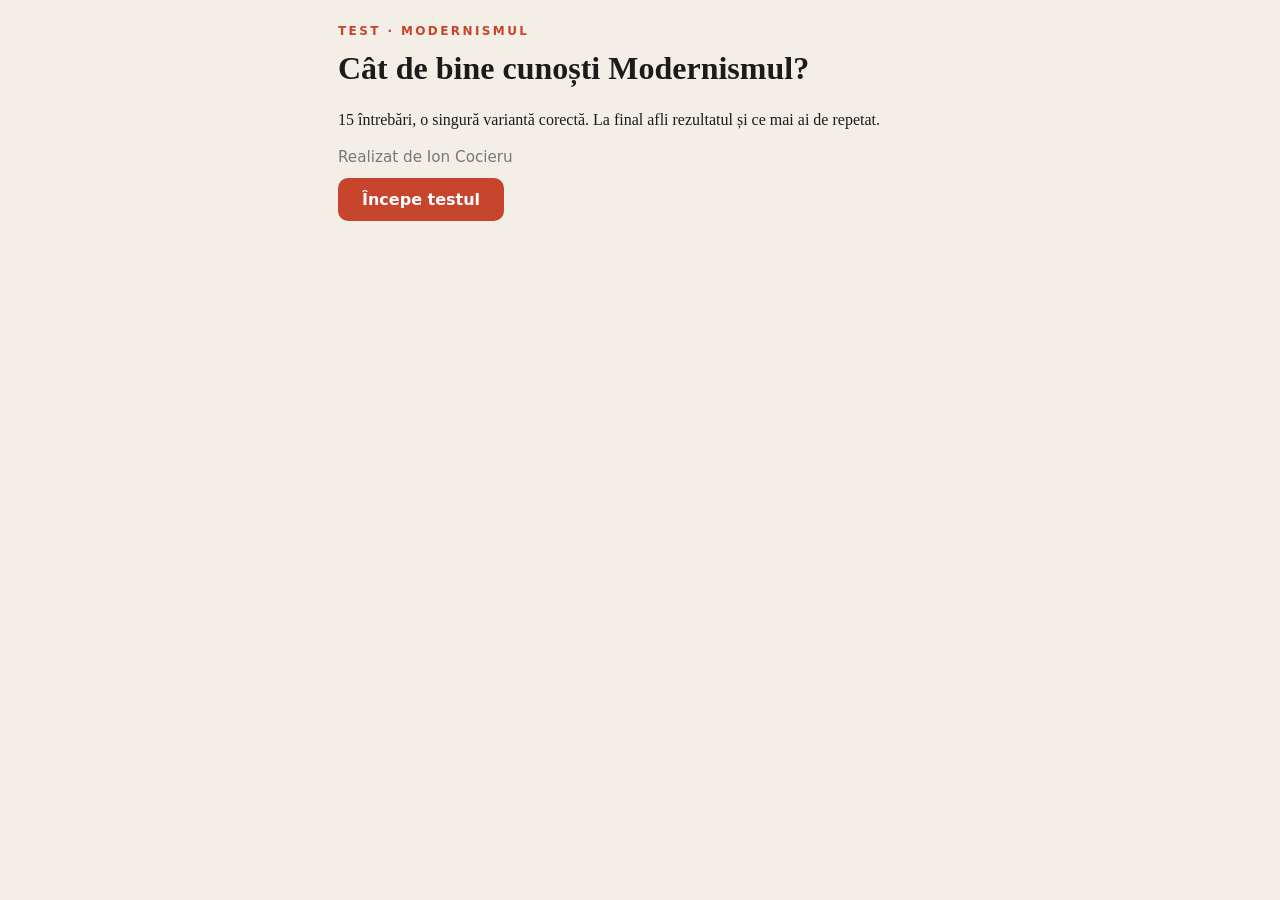
<file: ion.html>
<!DOCTYPE html>
<html lang="ro"><head><meta charset="utf-8">
<meta name="viewport" content="width=device-width, initial-scale=1, viewport-fit=cover">
<title>Test: Modernismul</title>
<style>
:root{box-sizing:border-box;padding-top:env(safe-area-inset-top,0px);padding-bottom:env(safe-area-inset-bottom,0px);--bg:#f4efe6;--fg:#1c1b1a;--card:#fffaf0;--ac:#c8452d;--ok:#2f7d4f;--no:#b3261e;--mu:#777}
@media (prefers-color-scheme:dark){:root:not([data-theme="light"]){--bg:#17161a;--fg:#f1ece2;--card:#222027;--ac:#ef7a5f;--ok:#58b57c;--no:#ef6b62;--mu:#9a96a0}}
:root[data-theme="dark"]{--bg:#17161a;--fg:#f1ece2;--card:#222027;--ac:#ef7a5f;--ok:#58b57c;--no:#ef6b62;--mu:#9a96a0}
*{box-sizing:border-box}body{margin:0;background:var(--bg);color:var(--fg);font-family:Georgia,'Times New Roman',serif;line-height:1.5}
main{max-width:640px;margin:0 auto;padding:24px 18px 48px}
h1{font-size:2rem;margin:.2em 0}.k{letter-spacing:.2em;font:600 .75rem system-ui,sans-serif;color:var(--ac);text-transform:uppercase}
.bar{height:6px;background:var(--card);border-radius:3px;margin:16px 0}.bar i{display:block;height:100%;background:var(--ac);border-radius:3px;transition:width .3s}
.q{font-size:1.25rem;margin:10px 0 16px}
button.o{display:block;width:100%;text-align:left;margin:8px 0;padding:14px 16px;font:1rem system-ui,sans-serif;color:var(--fg);background:var(--card);border:2px solid transparent;border-radius:10px;cursor:pointer}
button.o:hover:not(:disabled){border-color:var(--ac)}
button.o.ok{border-color:var(--ok)}button.o.no{border-color:var(--no)}
.ex{font:.95rem system-ui,sans-serif;color:var(--mu);margin:12px 0}
.go{background:var(--ac);color:#fff;border:0;padding:12px 24px;border-radius:10px;font:600 1rem system-ui,sans-serif;cursor:pointer}
.big{font-size:4rem;color:var(--ac);margin:0}
</style></head><body><main id="app"></main>
<script>
const Q=[
["Care este ideea centrală a modernismului european?","Ruptura de tradiție și căutarea unor forme noi de expresie",["Întoarcerea la valorile satului patriarhal","Imitarea fidelă a realității","Ruptura de tradiție și căutarea unor forme noi de expresie","Respectarea strictă a regulilor clasice"],"Modernismul respinge canoanele vechi și experimentează."],
["Ce eveniment a adâncit criza valorilor la începutul secolului XX?","Primul Război Mondial",["Primul Război Mondial","Revoluția de la 1848","Unirea Principatelor","Războiul de Independență"],"Războiul a zdruncinat încrederea în rațiune și progres."],
["Cine a formulat teoria sincronismului în cultura română?","Eugen Lovinescu",["Titu Maiorescu","Eugen Lovinescu","George Călinescu","Nicolae Iorga"],"Lovinescu, în cenaclul și revista „Sburătorul”, a susținut aliniera literaturii române la Occident."],
["Care dintre aceștia este reprezentant al romanului subiectiv, de analiză psihologică?","Camil Petrescu",["Liviu Rebreanu","Ion Creangă","Camil Petrescu","Mihail Sadoveanu"],"Camil Petrescu: autenticitate, luciditate, relativitatea adevărului."],
["Care este un procedeu modernist în proză?","Fluxul conștiinței",["Fluxul conștiinței","Narațiunea omniscientă obiectivă","Morala de la final","Descrierea de tip realist-balzacian"],"Joyce și Woolf redau gândurile personajului în curgerea lor nemijlocită."],
["Ce înseamnă „poezia pură” sau ermetică?","Poezie densă, intelectualizată, cu sens greu de descifrat",["Poezie simplă, pentru popor","Poezie dens-simbolică, intelectualizată, cu sens greu de descifrat","Poezie exclusiv patriotică","Poezie umoristică"],"Exemple: Ion Barbu (Joc secund), Blaga într-o parte a operei."],
["Care dintre următorii este un motiv frecvent în literatura modernistă?","Oglinda",["Hanul","Oglinda","Câmpia","Hora"],"Oglinda, masca, labirintul sugerează dedublarea și criza identității."],
["Cine a scris romanul „În căutarea timpului pierdut”?","Marcel Proust",["James Joyce","Franz Kafka","Marcel Proust","Thomas Mann"],"Proust a impus memoria involuntară."],
["Care dintre aceste opere este modernistă în literatura română?","„Ultima noapte de dragoste, întâia noapte de război”",["„Ion”","„Moromeții”","„Ultima noapte de dragoste, întâia noapte de război”","„Amintiri din copilărie”"],"Roman modern: introspecție, analiză, relativizarea adevărului."],
["Ce atitudine față de lume exprimă adesea opera modernistă?","Neliniște, alienare, criză a identității",["Optimism naiv față de progres","Neliniște, alienare, criză a identității","Idealizarea trecutului","Indiferență față de artă"],"Omul modern se simte străin într-o lume fragmentată."],
["În ce operă apare motivul labirintului și al vinei fără explicație?","Kafka – „Procesul”",["Blaga – „Meșterul Manole”","Kafka – „Procesul”","Rebreanu – „Ion”","Creangă – „Harap-Alb”"],"Kafka: omul prins într-un sistem absurd."],
["Care operă ilustrează condiția creatorului și sacrificiul artistic?","„Meșterul Manole” de Lucian Blaga",["„Meșterul Manole” de Lucian Blaga","„Moara cu noroc”","„Baltagul”","„Enigma Otiliei”"],"Zidirea mănăstirii cere jertfa Anei."],
["Cine este autorul volumului „Joc secund”?","Ion Barbu",["Tudor Arghezi","Ion Barbu","George Bacovia","Ion Pillat"],"Poezie ermetică, matematică și geometrie."],
["Cu ce revistă/cenaclu este asociat sincronismul?","Sburătorul",["Gândirea","Sburătorul","Convorbiri literare","Viața Românească"],"Gândirea era tribuna tradiționalistă."],
["Ce roman românesc are ca temă „Craii” decadenți ai Bucureștiului?","„Craii de Curtea-Veche”",["„Craii de Curtea-Veche”","„Ion”","„Răscoala”","„Maitreyi”"],"Mateiu Caragiale, proză a decadenței și a măștilor."]
];
const TP=["Ideea centrală și definiția modernismului", "Contextul istoric (Primul Război Mondial)", "Sincronismul și E. Lovinescu", "Romanul subiectiv și Camil Petrescu", "Tehnicile moderniste (fluxul conștiinței)", "Poezia ermetică / „pură”", "Motivele literaturii moderniste (oglinda, masca)", "Marcel Proust și memoria involuntară", "Operele moderniste românești", "Atitudinea omului modern: alienarea", "Kafka: labirintul și absurdul", "Blaga – „Meșterul Manole” și condiția creatorului", "Ion Barbu – „Joc secund”", "Revistele epocii: „Sburătorul” și „Gândirea”", "Mateiu Caragiale – „Craii de Curtea-Veche”"];let W=[],i=0,s=0,a=document.getElementById('app');
function start(){a.innerHTML=`<div class="k">Test · Modernismul</div><h1>Cât de bine cunoști Modernismul?</h1><p>15 întrebări, o singură variantă corectă. La final afli rezultatul și ce mai ai de repetat.</p><p class="ex">Realizat de Ion Cocieru</p><button class="go" id="b">Începe testul</button>`;document.getElementById('b').onclick=()=>{i=0;s=0;W=[];show()}}
function show(){const q=Q[i];a.innerHTML=`<div class="k">Întrebarea ${i+1} din ${Q.length}</div><div class="bar"><i style="width:${i/Q.length*100}%"></i></div><div class="q">${q[0]}</div><div id="o"></div><div class="ex" id="e"></div><div id="n"></div>`;
const o=document.getElementById('o');q[2].forEach(t=>{const b=document.createElement('button');b.className='o';b.textContent=t;b.onclick=()=>pick(b,t,q);o.appendChild(b)})}
function pick(b,t,q){const r=t===q[1];if(r)s++;else W.push(TP[i]);[...document.querySelectorAll('.o')].forEach(x=>{x.disabled=true;if(x.textContent===q[1])x.classList.add('ok')});if(!r)b.classList.add('no');
document.getElementById('e').textContent=(r?'Corect. ':'Greșit. ')+q[3];
const n=document.getElementById('n');n.innerHTML=`<button class="go">${i+1<Q.length?'Următoarea':'Vezi rezultatul'}</button>`;n.firstChild.onclick=()=>{i++;i<Q.length?show():end()}}
function end(){const p=Math.round(s/Q.length*100);let m=p>=90?'🏆 ':p>=70?'👍 ':p>=50?'📚 ':'🔁 ';m+=p>=90?'Excelent! Ai înțeles foarte bine modernismul.':p>=70?'Foarte bine! Ai înțeles tema, mai ai câteva detalii de aprofundat.':p>=50?'Bine, dar mai ai lacune. Aprofundează independent subiectele de mai jos.':'Mai ai de lucru. Studiază independent subiectele de mai jos și încearcă din nou.';
a.innerHTML=`<div class="k">Rezultat</div><p class="big">${s}/${Q.length}</p><h1>${p}%</h1><p>${m}</p>${W.length?'<div class="ex"><b>Ce mai ai de studiat independent:</b><ul>'+W.map(x=>'<li>'+x+'</li>').join('')+'</ul></div>':''}<button class="go" id="r">Reia testul</button>`;document.getElementById('r').onclick=start}
start();
</script></body></html>
</file>
